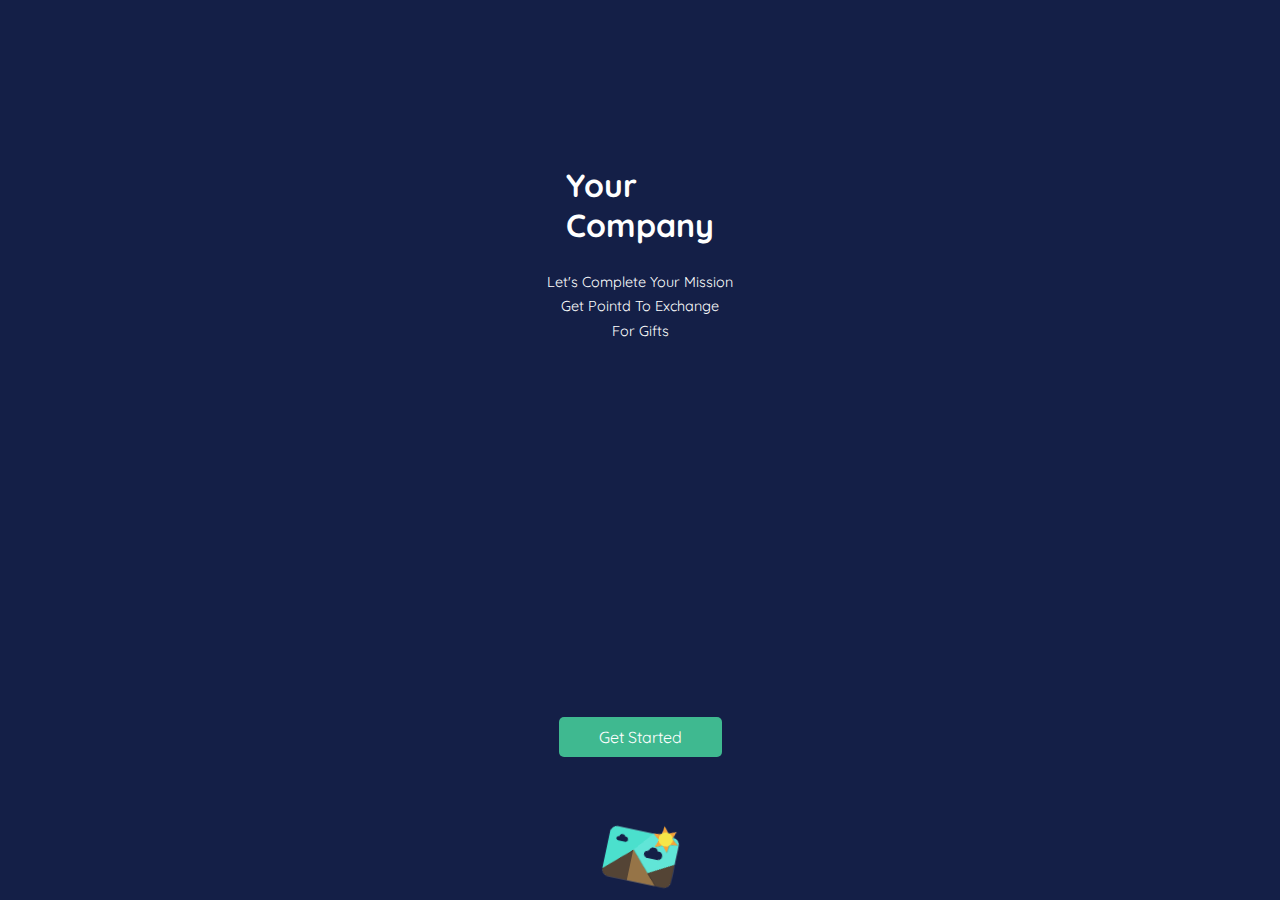
<file: index.html>
<!DOCTYPE html>
<html lang="en">
<head>
    <meta charset="UTF-8">
    <meta http-equiv="X-UA-Compatible" content="IE=edge">
    <meta name="viewport" content="width=device-width, initial-scale=1.0">
    <title>Mobile UI</title>
    <link rel="stylesheet" href="style.css"/>
    <link rel="stylesheet" href="https://cdnjs.cloudflare.com/ajax/libs/font-awesome/6.2.1/css/all.min.css" />
</head>
<body>
    <div class="main-div">
        <div class="logo">
            <div class="logo1"></div>
            <div class="logo2"></div>
        </div>
        <div class="text">
            Your<br> 
            Company
        </div>
        <div class="para">
            Let's Complete Your Mission<br>
            Get Pointd To Exchange<br>
            For Gifts
        </div>
        <div class="button">
            <a href="dashboard.html" class="link">Get Started</a>
        </div>
        <div class="icon">
            <img class="icon-main-1" src="images/icon.png" >
        </div>
    </div>
</body>
</html>
</file>
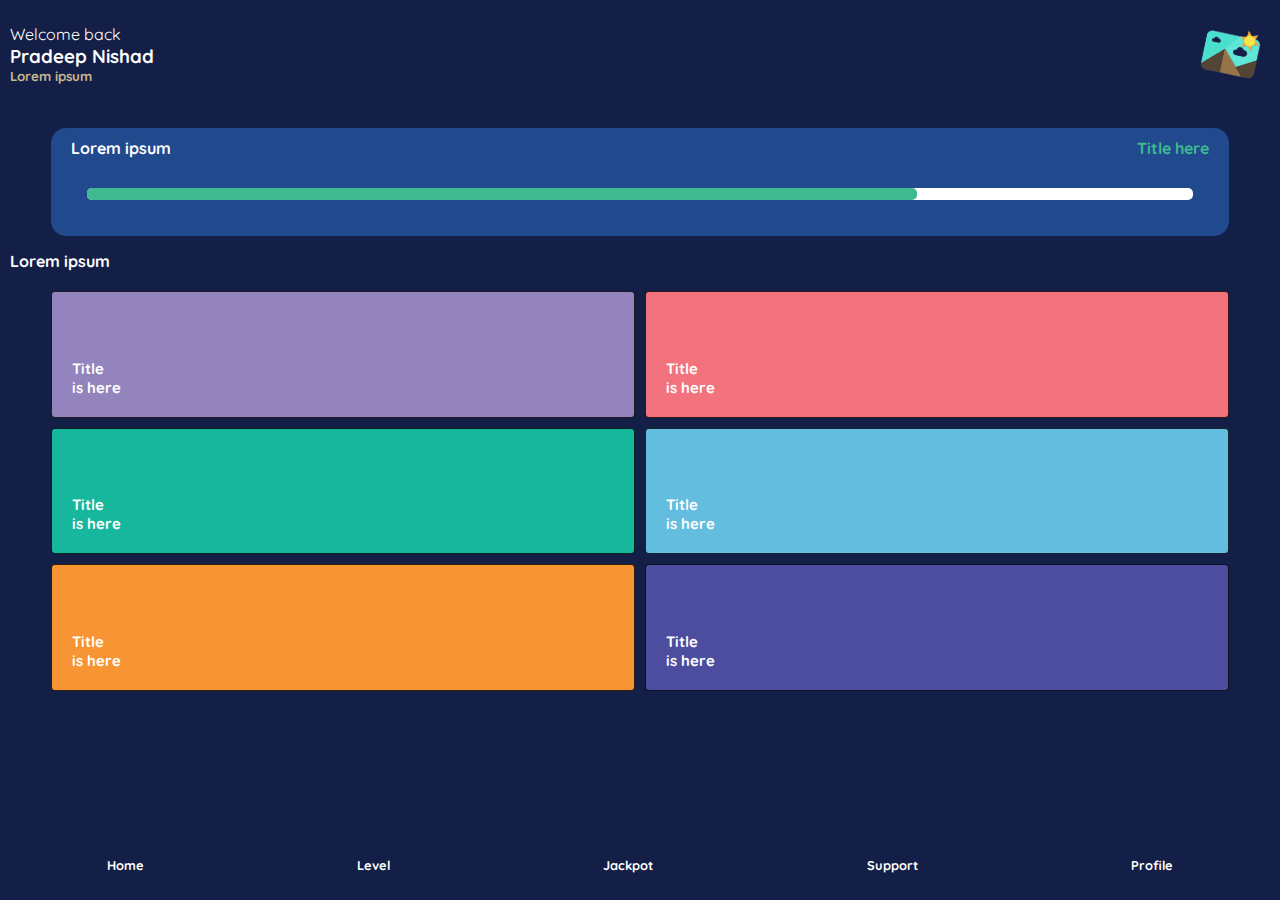
<file: dashboard.html>
<!DOCTYPE html>
<html lang="en">
<head>
    <meta charset="UTF-8">
    <meta http-equiv="X-UA-Compatible" content="IE=edge">
    <meta name="viewport" content="width=device-width, initial-scale=1.0">
    <title>Dashboard</title>
    <link rel="stylesheet" href="style2.css">
    <link rel="stylesheet" href="https://cdnjs.cloudflare.com/ajax/libs/font-awesome/6.2.1/css/all.min.css" />

</head>
<body>
    <div class="main-div">
        <div class="top-div">
            <div class="name">
                <p>Welcome back</p>
                <h3>Pradeep Nishad</h3>
                <h5>Lorem ipsum</h5>
            </div>
            <div class="icon">
                <img class="icon-main-1" src="images/icon.png" >
            </div>
        </div>
        
        <div class="bar-div">
            <div class="bar-label">
                <h4 class="random">Lorem ipsum</h4>
                <h4 class="title">Title here</h4>
            </div>
            <div class="bar-go">
                <div class="green"></div>
            </div>
        </div>

        <div class="text"><h4>Lorem ipsum</h4></div>

        <div class="grid-container">
            <div id="grid1" class="grid-item"><h3>Title<br> is here</h3></div>
            <div id="grid2" class="grid-item"><h3>Title<br> is here</h3></div>
            <div id="grid3" class="grid-item"><h3>Title<br> is here</h3></div>
            <div id="grid4" class="grid-item"><h3>Title<br>  is here</h3></div>
            <div id="grid5" class="grid-item"><h3>Title<br> is here</h3></div>
            <div id="grid6" class="grid-item"><h3>Title<br> is here</h3></div>
          </div>

          <div class="bottom">
            <div  class="grid"><a href="#">Home</a></div>
            <div  class="grid"><a href="#">Level</a></div>
            <div  class="grid"><a href="#">Jackpot</a></div>
            <div  class="grid"><a href="#">Support</a></div>
            <div  class="grid"><a href="#">Profile</a></div>
          </div>
    </div>
</body>
</html>
</file>
<file: style.css>
@import url('https://fonts.googleapis.com/css2?family=Quicksand&display=swap');


*{
    margin:0;
    padding: 0;
    box-sizing: border-box;
}

.main-div{
    width: 100%;
    height: 100vh;
    background-color: #141f47;
    display: flex;
    align-items: center;
    flex-direction: column;
}

.logo{
    width: 80px;
    height: 80px;
    border-radius: 20px;
    margin-top: 150px;
}

.logo1 ,.logo2{
    width: 50%;
    height:50%;
    background-color: #3fb990;
}

.logo1{
    border-top-left-radius: 5px;
}

.logo2{
    float: right;
    border-bottom-right-radius: 5px;
    background-color: #9183be;
}

.text{
    color: white;
    font-size: 2rem;
    font-weight: 700;
    font-family: 'Quicksand', sans-serif;
    margin-top: 15px;
}

.para{
    text-align: center;
    color: white;
    font-family: 'Quicksand', sans-serif;
    margin-top: 25px;
    font-size: 0.9rem;
    line-height: 1.7;
}


.button{
    margin-top: 30%;
}
.link{
    border-radius: 5px;
    color: white;
    background-color: #3fb990;
    padding: 10px 40px;
    font-family: 'Quicksand', sans-serif;
    text-decoration: none;
}

.link:hover{
    background-color:#21946e;
}

.icon{
    margin-top: 5%;
}

.icon-main-1{
    width: 130px;
    transform: rotate(12deg);
}
</file>
<file: style2.css>
@import url('https://fonts.googleapis.com/css2?family=Quicksand&display=swap');


*{
    margin:0;
    padding: 0;
    box-sizing: border-box;
}

.main-div{
    width: 100%;
    height: 100vh;
    background-color: #141f47;
    display: flex;
    align-items: center;
    flex-direction: column;
}

.top-div{
    width: 100%;
    height: 12%;
    display: flex;
    justify-content: space-between;
    align-items: center; 
}

.name{
    margin-left: 10px;
    color:white;
    font-family: 'Quicksand', sans-serif;
}

.name h5{
    color:#cbb992;
}

.icon-main-1{
    width: 100px;
    transform: rotate(12deg);
}

.bar-div{
    width: 92%;
    height: 12%;
    background-color: #21498e;
    border-radius: 15px;
    margin-top: 20px;
    display: flex;
    align-items: center;
    flex-direction: column;
}

.bar-label{
    display: flex;
    justify-content: space-between;
    width: 100%;
    margin-top: 10px;
    font-family: 'Quicksand', sans-serif;
}

.bar-go{
    width: 94%;
    height: 12px;
    margin-top: 30px;
    background-color: white;
    border-radius: 5px;
    display: flex;
}

.green{
    width: 75%;
    background-color: #3fb990;
    border-radius: 5px;
}

.title{
    margin-right: 20px;
    color: #3fb990;
}

.random{
    margin-left: 20px;
    color: white;
}

.text{
    width: 100%;
    height: 20px;
    margin-top: 15px;
}

.text h4{
    margin-left: 10px;
    font-family: 'Quicksand', sans-serif;
    color:#fff;
}

.grid-container {
    margin-top: 20px;
    display: grid;
    width: 92%;
    height: 400px;
    grid-template-columns: auto auto ;
    gap: 10px 10px;
  }

  .grid-item {
    background-color: rgba(255, 255, 255, 0.8);
    border: 1px solid rgba(0, 0, 0, 0.8);
    padding: 20px;
    font-size: 0.8rem;
    border-radius: 4px;
  }

#grid1{
    background-color: #9384bd;
}

#grid2{
    background-color: #f2737e;
}

#grid3{
    background-color: #17b79d;
}

#grid4{
    background-color: #63bddf;
}

#grid5{
    background-color: #f79534;
}

#grid6{
    background-color: #4c4d9f;
}

.grid-item , h3{
    color: white;
    font-family: 'Quicksand', sans-serif;
    display: flex;
    flex-direction: column-reverse;
}

.bottom{
    width: 100%;
    height: 70px;
    position: absolute;
    bottom: 0;
    
    display: grid;
    grid-template-columns: auto auto auto auto auto;
}

.grid{
    display: flex;
    justify-content: center;
    font-size: 0.8rem;
    align-items: center;
    font-family: 'Quicksand', sans-serif;
    font-weight: bolder;
}

.grid,a{
    color: white;
    text-decoration: none;
}

.grid,a:hover{
    color:  #17b79d;
}
</file>
